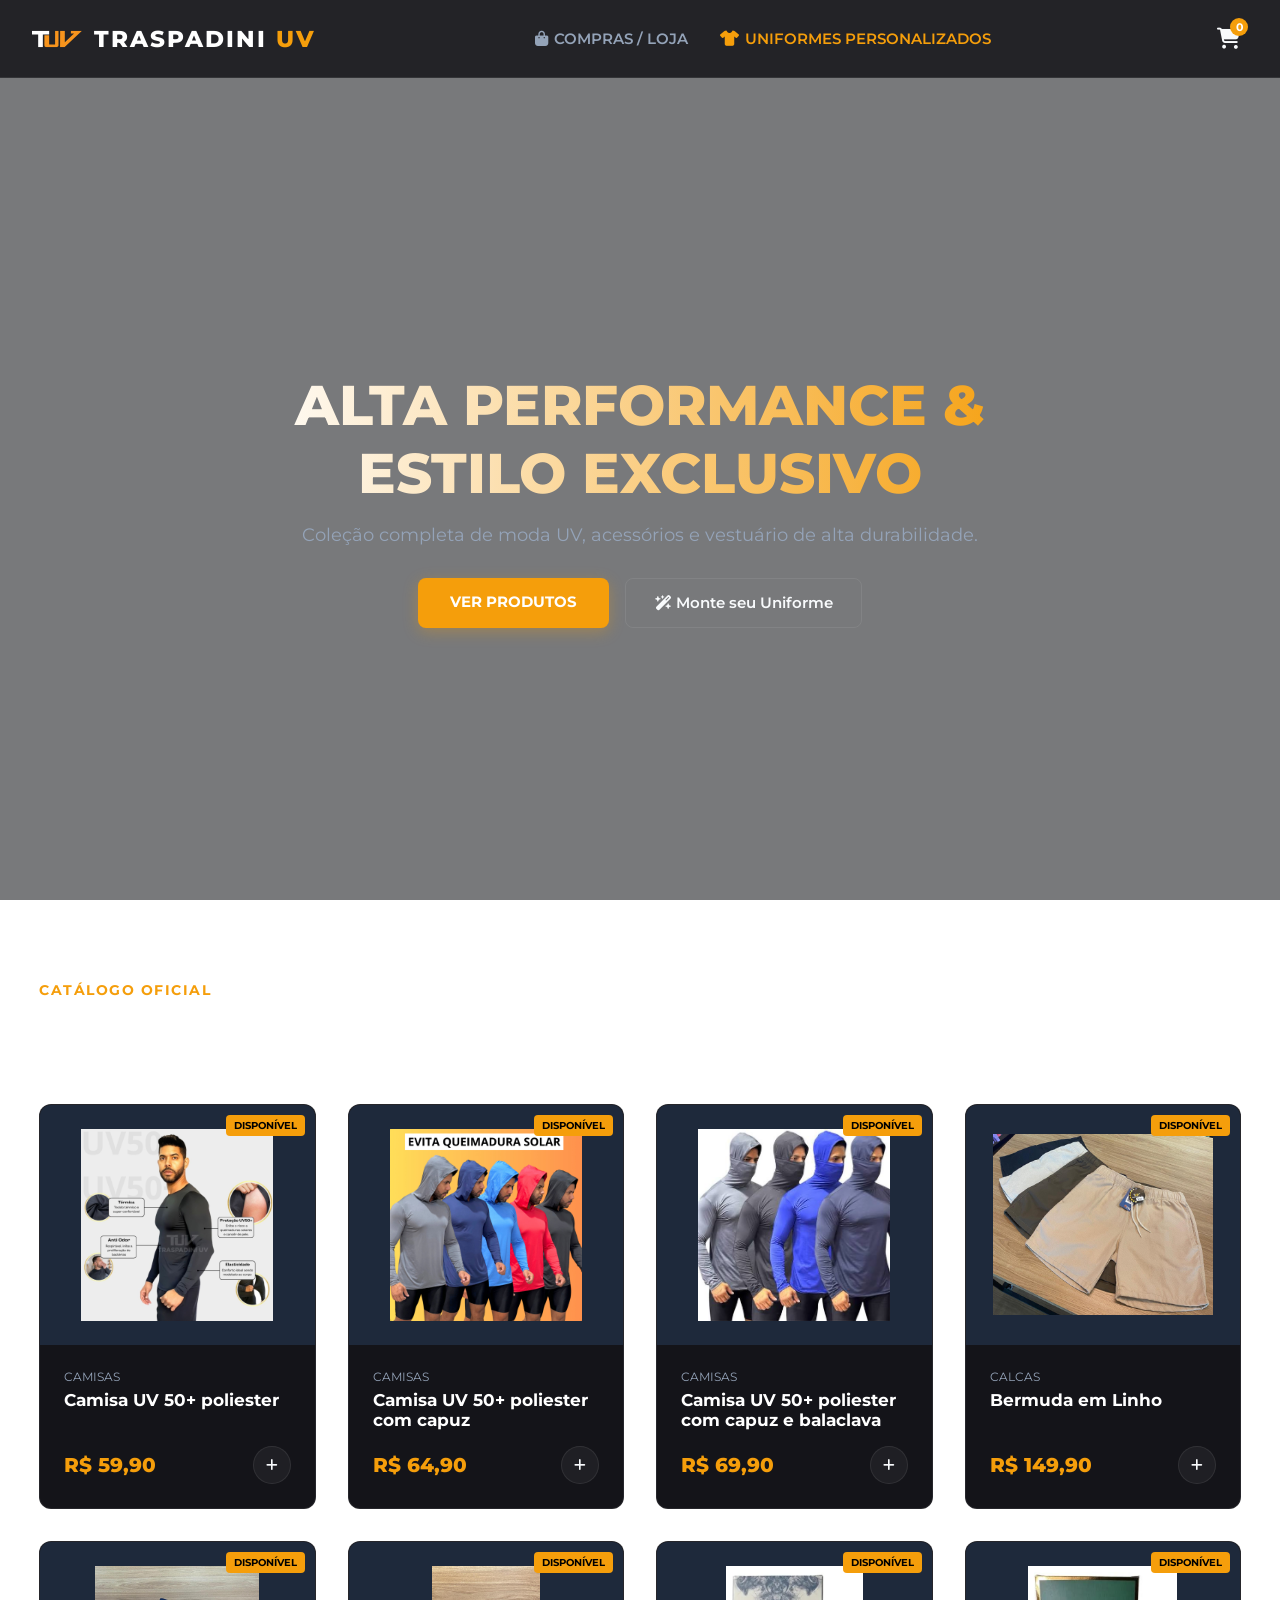
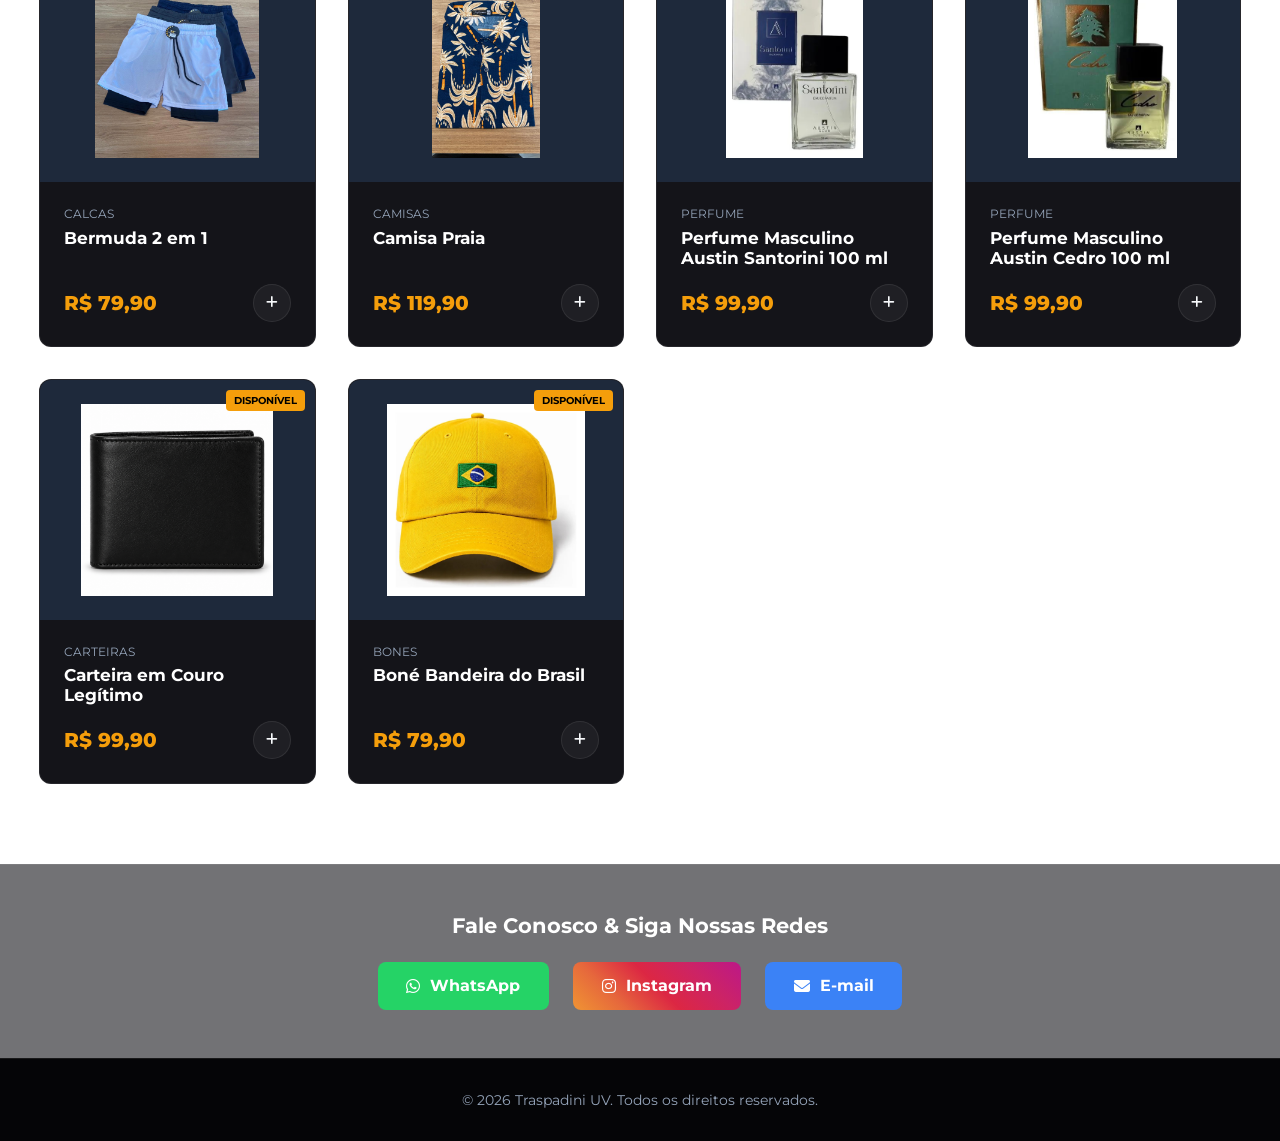
<file: index.html>
<!DOCTYPE html>
<html lang="pt-br">
<head>
    <meta charset="UTF-8">
    <meta name="viewport" content="width=device-width, initial-scale=1.0">
    <title>Traspadini UV | Loja Oficial</title>
    <link rel="icon" type="image/svg+xml" href="assets/TUV.svg">
    <link href="https://fonts.googleapis.com/css2?family=Montserrat:wght@300;400;600;700;800&display=swap" rel="stylesheet">
    <link rel="stylesheet" href="https://cdnjs.cloudflare.com/ajax/libs/font-awesome/6.4.0/css/all.min.css">
    <link rel="stylesheet" href="css/style.css">
</head>
<body>
    <div class="video-bg-container">
        <!-- Otimização: Adicionado preload="metadata" para carregar leve e fluido -->
        <video autoplay muted loop playsinline preload="metadata" class="video-bg">
            <source src="assets/video%20fundo.mp4" type="video/mp4">
            Seu navegador não suporta vídeos em HTML5.
        </video>
        <div class="video-overlay"></div>
    </div>

    <header class="navbar glass">
        <div class="nav-container">
            <a href="index.html" class="logo">
                <img src="assets/TUV.svg" alt="Traspadini UV" class="logo-img">
                <span class="logo-text">TRASPADINI <span class="highlight">UV</span></span>
            </a>
            <ul class="nav-links">
                <li class="dropdown">
                    <a href="index.html" class="nav-main-link"><i class="fa-solid fa-bag-shopping"></i> Compras / Loja</a>
                    <ul class="dropdown-menu">
                        <li><a href="#" data-category="all" class="sub-link active">Todos os Produtos</a></li>
                        <li><a href="#" data-category="camisas" class="sub-link">Camisas</a></li>
                        <li><a href="#" data-category="calcas" class="sub-link">Calças</a></li>
                        <li><a href="#" data-category="perfume" class="sub-link">Perfume</a></li>
                        <li><a href="#" data-category="carteiras" class="sub-link">Carteiras</a></li>
                        <li><a href="#" data-category="bones" class="sub-link">Bonés</a></li>
                    </ul>
                </li>
                <li><a href="personalizacao.html" class="nav-main-link highlight-link"><i class="fa-solid fa-shirt"></i> Uniformes Personalizados</a></li>
            </ul>
            <div class="nav-right-actions">
                <a href="carrinho.html" class="cart-icon" title="Ver Carrinho">
                    <i class="fa-solid fa-cart-shopping"></i>
                    <span class="cart-count">0</span>
                </a>
            </div>
        </div>
    </header>

    <section class="hero">
        <div class="hero-content">
            <h1 class="fade-up">Alta Performance &<br>Estilo Exclusivo</h1>
            <p class="fade-up delay-1">Coleção completa de moda UV, acessórios e vestuário de alta durabilidade.</p>
            <div class="hero-buttons fade-up delay-2">
                <a href="#shop" class="btn-primary">Ver Produtos</a>
                <a href="personalizacao.html" class="btn-secondary"><i class="fa-solid fa-wand-magic-sparkles"></i> Monte seu Uniforme</a>
            </div>
        </div>
        <div class="hero-overlay"></div>
    </section>

    <main class="shop-container" id="shop">
        <div class="section-title fade-up">
            <div>
                <span class="subtitle">Catálogo Oficial</span>
                <h2 id="category-title">Nossos Produtos</h2>
            </div>
            <div class="filters-mobile">
                <select id="mobile-category-select">
                    <option value="all">Todos os Produtos</option>
                    <option value="camisas">Camisas</option>
                    <option value="calcas">Calças</option>
                    <option value="perfume">Perfume</option>
                    <option value="carteiras">Carteiras</option>
                    <option value="bones">Bonés</option>
                </select>
            </div>
        </div>
        <div class="products-grid" id="products-grid"></div>
    </main>

    <section class="footer-contacts">
        <h3>Fale Conosco & Siga Nossas Redes</h3>
        <div class="contact-buttons-row">
            <a href="https://wa.me/5527998707382" target="_blank" class="contact-btn whatsapp"><i class="fa-brands fa-whatsapp"></i> WhatsApp</a>
            <a href="https://instagram.com/traspadiniuv" target="_blank" class="contact-btn instagram"><i class="fa-brands fa-instagram"></i> Instagram</a>
            <a href="mailto:traspadiniuv@gmail.com.br" class="contact-btn email"><i class="fa-solid fa-envelope"></i> E-mail</a>
        </div>
    </section>

    <footer class="footer">
        <p>&copy; 2026 Traspadini UV. Todos os direitos reservados.</p>
    </footer>

    <div class="toast" id="toast">Item adicionado ao carrinho!</div>

    <script src="js/cart.js"></script>
    <script src="js/products.js"></script>
    <script src="js/loja.js"></script>
    <div id="product-modal" class="modal-overlay hidden">
        <div class="modal-card glass-card">
            <button class="modal-close" onclick="closeModal()"><i class="fa-solid fa-xmark"></i></button>
            <div class="modal-body" id="modal-content"></div>
        </div>
    </div>
</body>
</html>
</file>
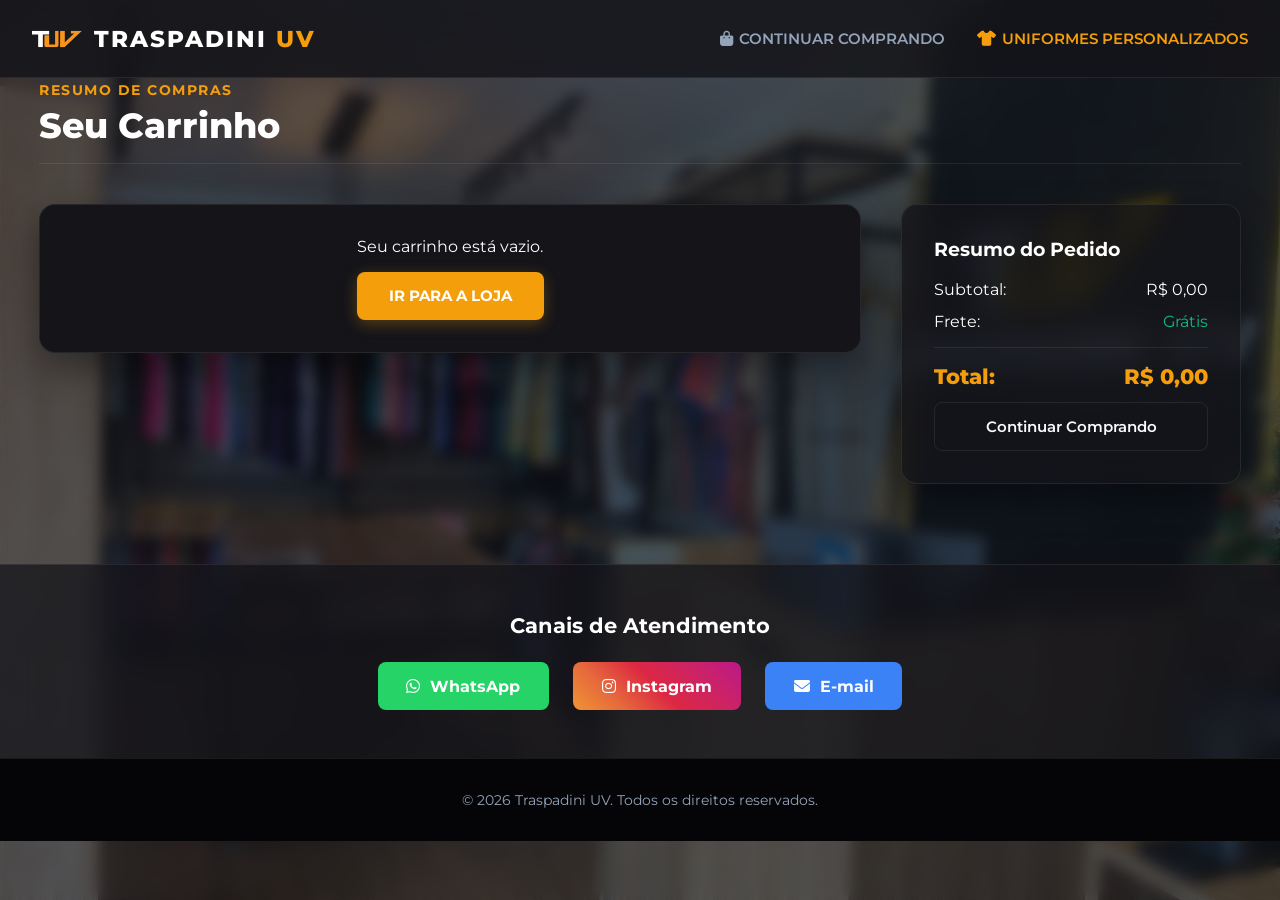
<file: carrinho.html>
<!DOCTYPE html>
<html lang="pt-br">
<head>
    <meta charset="UTF-8">
    <meta name="viewport" content="width=device-width, initial-scale=1.0">
    <title>Traspadini UV | Meu Carrinho</title>
    <link rel="icon" type="image/svg+xml" href="assets/TUV.svg">
    <link href="https://fonts.googleapis.com/css2?family=Montserrat:wght@300;400;600;700;800&display=swap" rel="stylesheet">
    <link rel="stylesheet" href="https://cdnjs.cloudflare.com/ajax/libs/font-awesome/6.4.0/css/all.min.css">
    <link rel="stylesheet" href="css/style.css">
    <link rel="stylesheet" href="css/carrinho-background.css">
</head>
<body class="cart-page">
    <header class="navbar glass">
        <div class="nav-container">
            <a href="index.html" class="logo">
                <img src="assets/TUV.svg" alt="Traspadini UV" class="logo-img">
                <span class="logo-text">TRASPADINI <span class="highlight">UV</span></span>
            </a>
            <ul class="nav-links">
                <li><a href="index.html" class="nav-main-link"><i class="fa-solid fa-bag-shopping"></i> Continuar Comprando</a></li>
                <li><a href="personalizacao.html" class="nav-main-link highlight-link"><i class="fa-solid fa-shirt"></i> Uniformes Personalizados</a></li>
            </ul>
        </div>
    </header>

    <main class="page-container">
        <div class="section-title fade-up">
            <div>
                <span class="subtitle">Resumo de Compras</span>
                <h2>Seu Carrinho</h2>
            </div>
        </div>

        <div class="cart-page-layout fade-up">
            <div class="cart-items-list" id="cart-items-container"></div>

            <div class="cart-summary-card glass-card">
                <h3>Resumo do Pedido</h3>
                <div class="summary-line">
                    <span>Subtotal:</span>
                    <span id="cart-subtotal">R$ 0,00</span>
                </div>
                <div class="summary-line">
                    <span>Frete:</span>
                    <span class="text-success">Grátis</span>
                </div>
                <hr class="divider">
                <div class="summary-line total">
                    <span>Total:</span>
                    <span id="cart-total">R$ 0,00</span>
                </div>

                <a href="pagamento.html" id="btn-proceed-payment" class="btn-primary w-100 mt-4 text-center block">
                    Ir para o Pagamento <i class="fa-solid fa-arrow-right"></i>
                </a>
                <a href="index.html" class="btn-secondary w-100 mt-2 text-center block">Continuar Comprando</a>
            </div>
        </div>
    </main>

    <section class="footer-contacts">
        <h3>Canais de Atendimento</h3>
        <div class="contact-buttons-row">
            <a href="https://wa.me/5527999999999" target="_blank" class="contact-btn whatsapp"><i class="fa-brands fa-whatsapp"></i> WhatsApp</a>
            <a href="https://instagram.com/traspadiniuv" target="_blank" class="contact-btn instagram"><i class="fa-brands fa-instagram"></i> Instagram</a>
            <a href="mailto:contato@traspadiniuv.com.br" class="contact-btn email"><i class="fa-solid fa-envelope"></i> E-mail</a>
        </div>
    </section>

    <footer class="footer">
        <p>&copy; 2026 Traspadini UV. Todos os direitos reservados.</p>
    </footer>

    <script src="js/cart.js"></script>
    <script src="js/carrinho-page.js"></script>
</body>
</html>
</file>
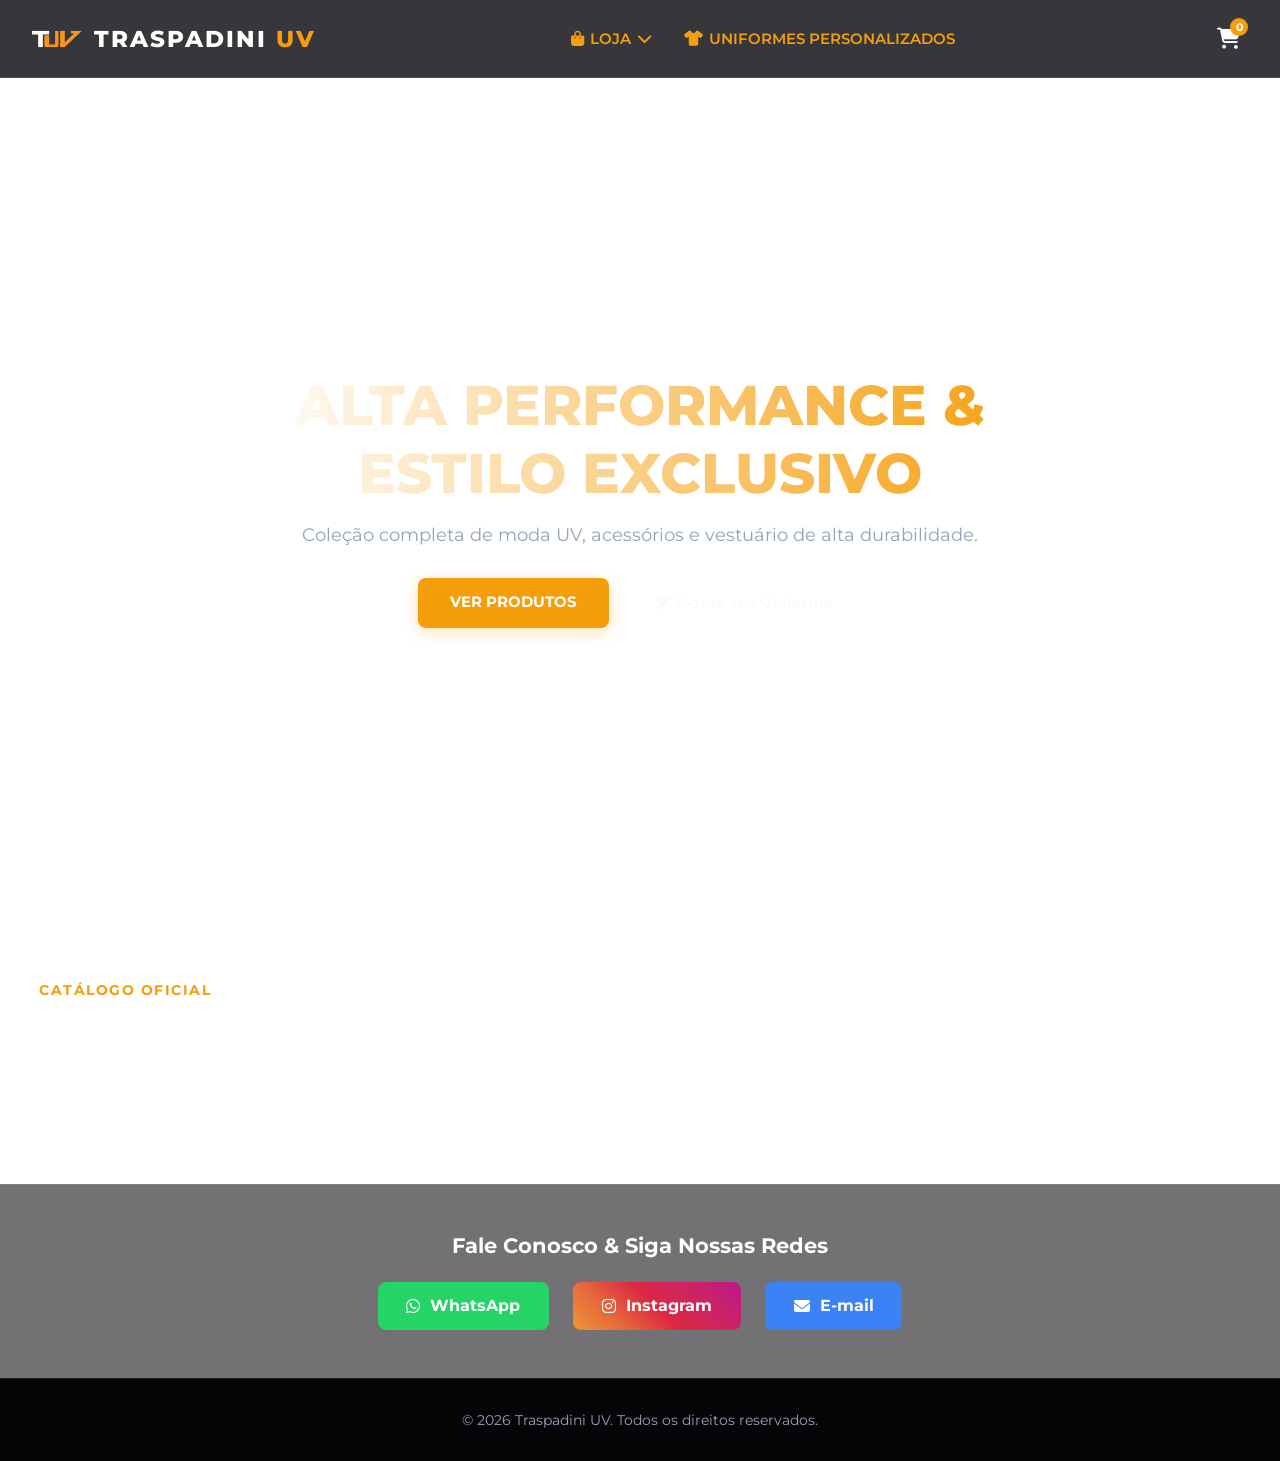
<file: loja.html>
<!DOCTYPE html>
<html lang="pt-br">
<head>
    <meta charset="UTF-8">
    <meta name="viewport" content="width=device-width, initial-scale=1.0">
    <title>Traspadini UV | Loja Oficial</title>
    <link rel="icon" type="image/svg+xml" href="assets/TUV.svg">
    <link href="https://fonts.googleapis.com/css2?family=Montserrat:wght@300;400;600;700;800&display=swap" rel="stylesheet">
    <link rel="stylesheet" href="https://cdnjs.cloudflare.com/ajax/libs/font-awesome/6.4.0/css/all.min.css">
    <link rel="stylesheet" href="css/style.css">
</head>
<body>

    <!-- Header / Navbar -->
    <header class="navbar glass">
        <div class="nav-container">
            <a href="loja.html" class="logo">
            <img src="assets/TUV.svg" alt="Traspadini UV" class="logo-img">
            <span class="logo-text">TRASPADINI <span class="highlight">UV</span></span>
            </a>
            
            <ul class="nav-links">
                <li class="dropdown">
                    <a href="loja.html" class="nav-main-link active"><i class="fa-solid fa-bag-shopping"></i> Loja <i class="fa-solid fa-chevron-down"></i></a>
                    <ul class="dropdown-menu">
                        <li><a href="#" data-category="all" class="sub-link active">Todos os Produtos</a></li>
                        <li><a href="#" data-category="camisas" class="sub-link">Camisas</a></li>
                        <li><a href="#" data-category="calcas" class="sub-link">Calças</a></li>
                        <li><a href="#" data-category="perfume" class="sub-link">Perfume</a></li>
                        <li><a href="#" data-category="carteiras" class="sub-link">Carteiras</a></li>
                        <li><a href="#" data-category="bones" class="sub-link">Bonés</a></li>
                    </ul>
                </li>
                <li><a href="personalizacao.html" class="nav-main-link highlight-link"><i class="fa-solid fa-shirt"></i> Uniformes Personalizados</a></li>
            </ul>

            <div class="nav-right-actions">
                <a href="carrinho.html" class="cart-icon" title="Ver Carrinho">
                    <i class="fa-solid fa-cart-shopping"></i>
                    <span class="cart-count">0</span>
                </a>
            </div>
        </div>
    </header>

    <!-- Hero Banner -->
    <section class="hero">
        <div class="hero-content">
            <h1 class="fade-up">Alta Performance &<br>Estilo Exclusivo</h1>
            <p class="fade-up delay-1">Coleção completa de moda UV, acessórios e vestuário de alta durabilidade.</p>
            <div class="hero-buttons fade-up delay-2">
                <a href="#shop" class="btn-primary">Ver Produtos</a>
                <a href="personalizacao.html" class="btn-secondary"><i class="fa-solid fa-wand-magic-sparkles"></i> Monte seu Uniforme</a>
            </div>
        </div>
        <div class="hero-overlay"></div>
    </section>

    <!-- Vitrine de Produtos -->
    <main class="shop-container" id="shop">
        <div class="section-title fade-up">
            <div>
                <span class="subtitle">Catálogo Oficial</span>
                <h2 id="category-title">Nossos Produtos</h2>
            </div>
            <div class="filters-mobile">
                <select id="mobile-category-select">
                    <option value="all">Todos os Produtos</option>
                    <option value="camisas">Camisas</option>
                    <option value="calcas">Calças</option>
                    <option value="perfume">Perfume</option>
                    <option value="carteiras">Carteiras</option>
                    <option value="bones">Bonés</option>
                </select>
            </div>
        </div>
        <div class="products-grid" id="products-grid">
            <!-- Produtos renderizados via JS -->
        </div>
    </main>

    <!-- Rodapé de Contatos -->
    <section class="footer-contacts">
        <h3>Fale Conosco & Siga Nossas Redes</h3>
        <div class="contact-buttons-row">
            <a href="https://wa.me/5527998707382" target="_blank" class="contact-btn whatsapp"><i class="fa-brands fa-whatsapp"></i> WhatsApp</a>
            <a href="https://instagram.com/traspadiniuv" target="_blank" class="contact-btn instagram"><i class="fa-brands fa-instagram"></i> Instagram</a>
            <a href="mailto:traspadiniuv@gmail.com.br" class="contact-btn email"><i class="fa-solid fa-envelope"></i> E-mail</a>
        </div>
    </section>

    <footer class="footer">
        <p>&copy; 2026 Traspadini UV. Todos os direitos reservados.</p>
    </footer>

    <div class="toast" id="toast">Item adicionado ao carrinho!</div>

    <script src="js/cart.js"></script>
    <script src="js/loja.js"></script>
    <!-- Modal de Detalhes do Produto -->
<div id="product-modal" class="modal-overlay hidden">
    <div class="modal-card glass-card">
        <button class="modal-close" onclick="closeModal()"><i class="fa-solid fa-xmark"></i></button>
        <div class="modal-body" id="modal-content">
            <!-- Conteúdo carregado via JS -->
        </div>
    </div>
</div>
</body>
</html>
</file>
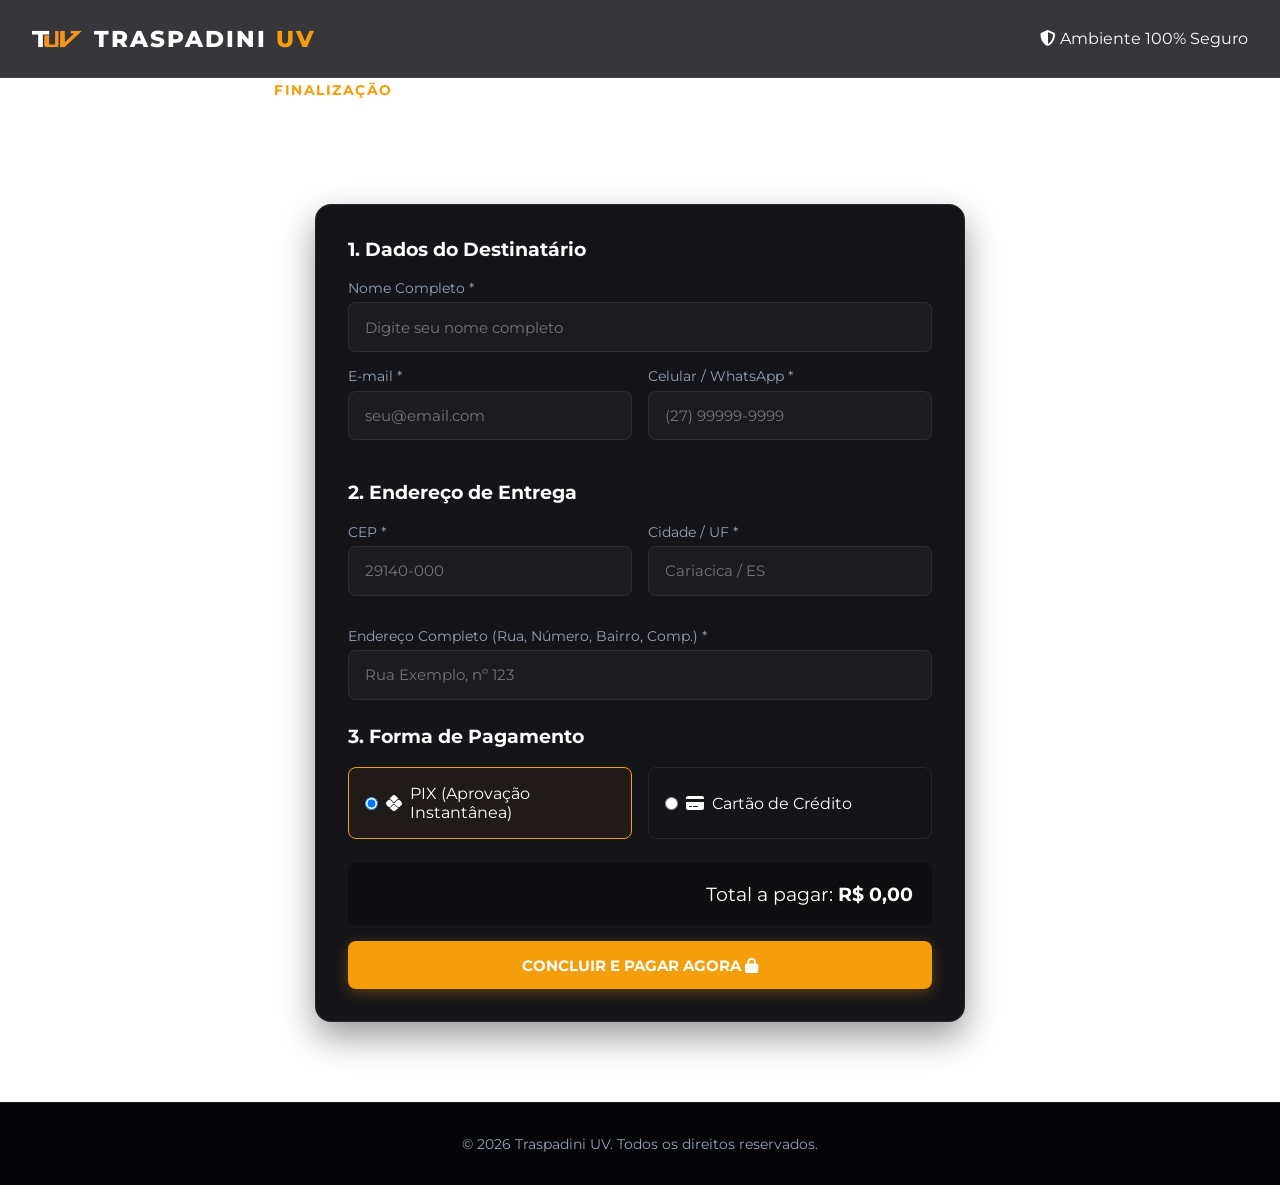
<file: pagamento.html>
<!DOCTYPE html>
<html lang="pt-br">
<head>
    <meta charset="UTF-8">
    <meta name="viewport" content="width=device-width, initial-scale=1.0">
    <title>Traspadini UV | Checkout & Pagamento</title>
    <link rel="icon" type="image/svg+xml" href="assets/TUV.svg">
    <link href="https://fonts.googleapis.com/css2?family=Montserrat:wght@300;400;600;700;800&display=swap" rel="stylesheet">
    <link rel="stylesheet" href="https://cdnjs.cloudflare.com/ajax/libs/font-awesome/6.4.0/css/all.min.css">
    <link rel="stylesheet" href="css/style.css">
</head>
<body class="payment-page">

    <header class="navbar glass">
        <div class="nav-container">
            <a href="loja.html" class="logo">
                <img src="assets/TUV.svg" alt="Traspadini UV" class="logo-img">
                <span class="logo-text">TRASPADINI <span class="highlight">UV</span></span> 
            </a>
            <div class="checkout-secure-badge">
                <i class="fa-solid fa-shield-halved"></i> Ambiente 100% Seguro
            </div>
        </div>
    </header>

    <main class="page-container">
        <div class="section-title fade-up text-center">
            <div>
                <span class="subtitle">Finalização</span>
                <h2>Dados de Entrega e Pagamento</h2>
            </div>
        </div>

        <div class="checkout-layout fade-up">
            <form id="checkout-form" class="glass-card">
                <h3>1. Dados do Destinatário</h3>
                <div class="input-group">
                    <label>Nome Completo *</label>
                    <input type="text" id="pay-name" placeholder="Digite seu nome completo" required>
                </div>
                <div class="input-row">
                    <div class="input-group">
                        <label>E-mail *</label>
                        <input type="email" id="pay-email" placeholder="seu@email.com" required>
                    </div>
                    <div class="input-group">
                        <label>Celular / WhatsApp *</label>
                        <input type="text" id="pay-phone" placeholder="(27) 99999-9999" required>
                    </div>
                </div>

                <h3 class="mt-4">2. Endereço de Entrega</h3>
                <div class="input-row">
                    <div class="input-group">
                        <label>CEP *</label>
                        <input type="text" id="pay-cep" placeholder="29140-000" required>
                    </div>
                    <div class="input-group">
                        <label>Cidade / UF *</label>
                        <input type="text" id="pay-city" placeholder="Cariacica / ES" required>
                    </div>
                </div>
                <div class="input-group">
                    <label>Endereço Completo (Rua, Número, Bairro, Comp.) *</label>
                    <input type="text" id="pay-address" placeholder="Rua Exemplo, nº 123" required>
                </div>

                <h3 class="mt-4">3. Forma de Pagamento</h3>
                <div class="payment-methods">
                    <label class="pay-method selected">
                        <input type="radio" name="payment-type" value="pix" checked>
                        <i class="fa-brands fa-pix"></i> PIX (Aprovação Instantânea)
                    </label>
                    <label class="pay-method">
                        <input type="radio" name="payment-type" value="card">
                        <i class="fa-solid fa-credit-card"></i> Cartão de Crédito
                    </label>
                </div>

                <div class="checkout-summary mt-4">
                    <p>Total a pagar: <strong id="checkout-total-val">R$ 0,00</strong></p>
                </div>

                <button type="submit" class="btn-primary w-100 mt-3">
                    Concluir e Pagar Agora <i class="fa-solid fa-lock"></i>
                </button>
            </form>

            <div class="payment-status-container hidden glass-card text-center" id="payment-status">
                <div class="spinner" id="pay-spinner"></div>
                <div id="status-content">
                    <h3>Processando Pagamento...</h3>
                    <p>Conectando ao gateway de pagamento seguro.</p>
                </div>
            </div>
        </div>
    </main>

    <footer class="footer mt-5">
        <p>&copy; 2026 Traspadini UV. Todos os direitos reservados.</p>
    </footer>

    <script src="js/cart.js"></script>
    <script src="js/pagamento.js"></script>
</body>
</html>
</file>
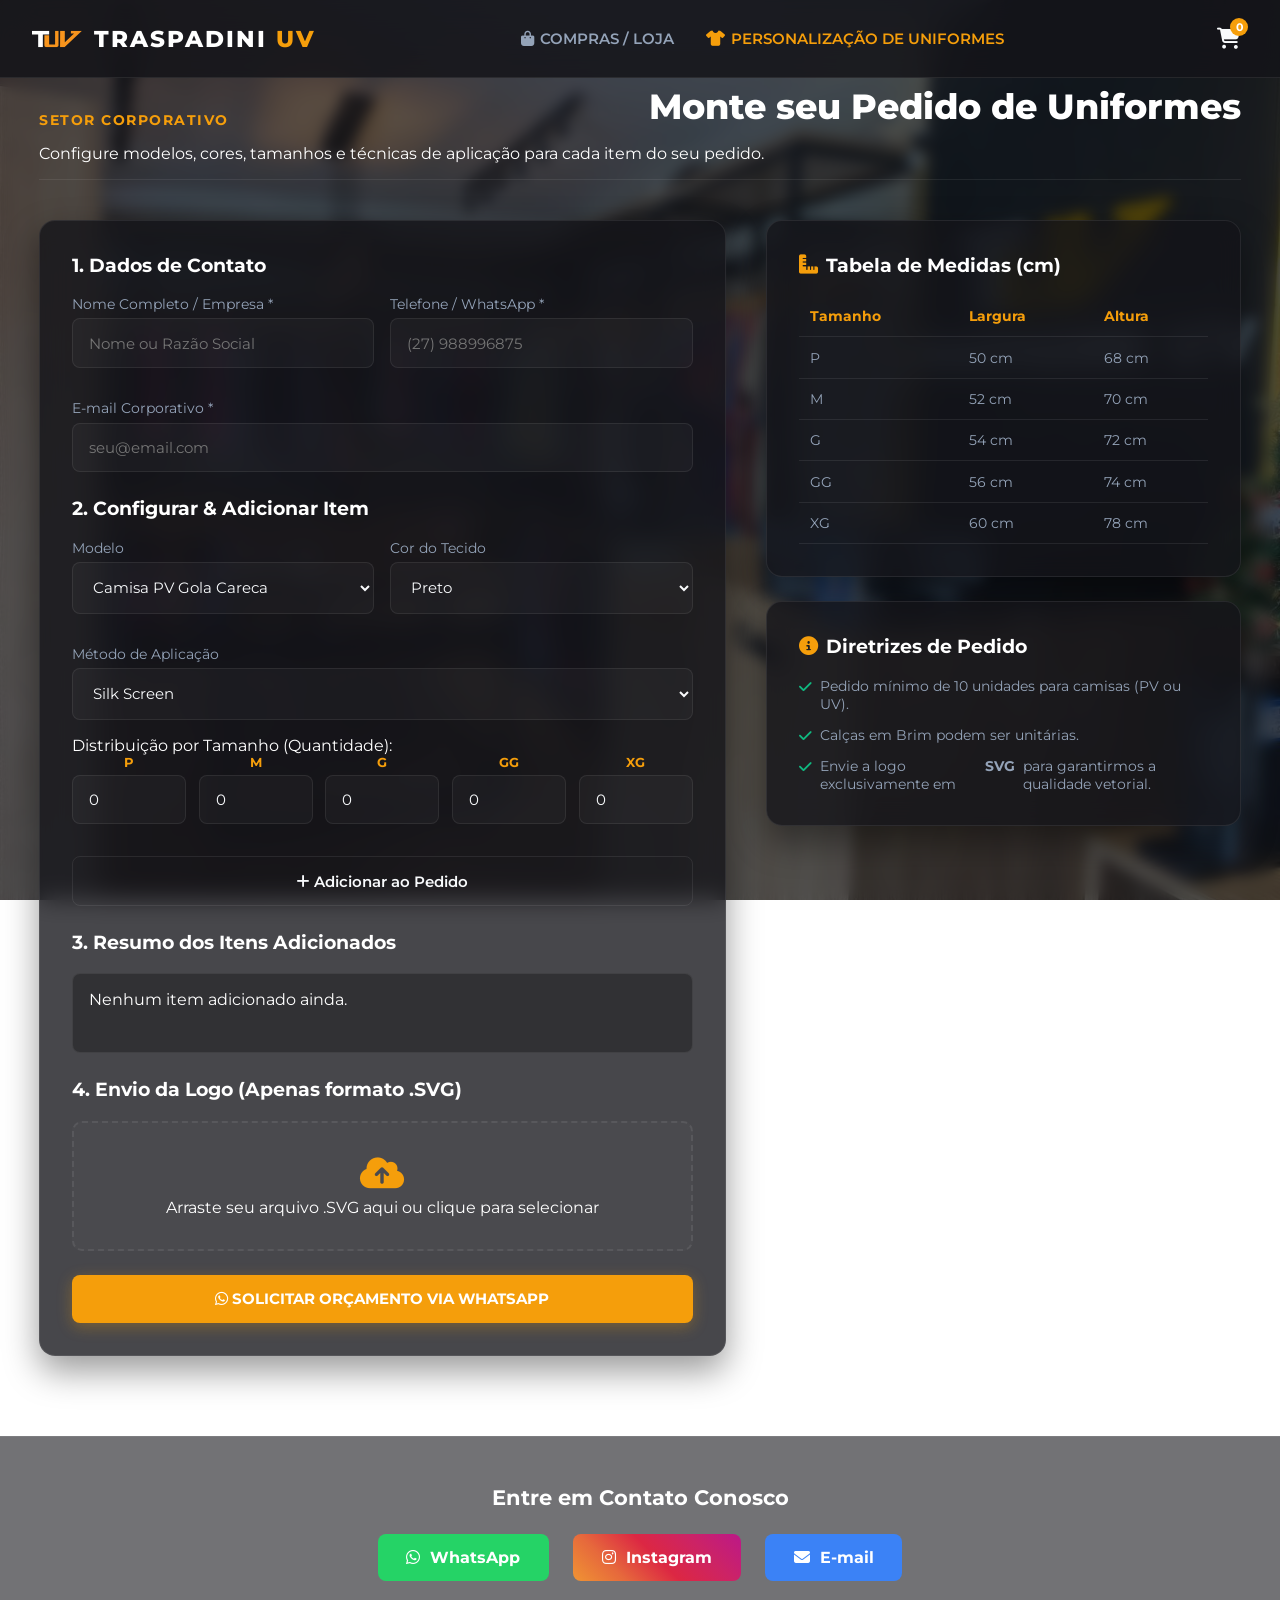
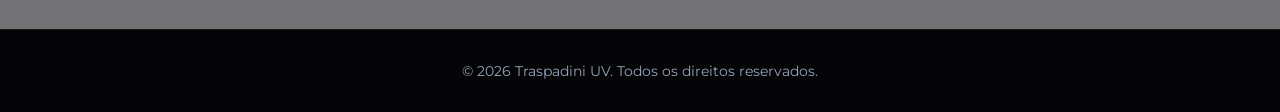
<file: personalizacao.html>
<!DOCTYPE html>
<html lang="pt-br">
<head>
    <meta charset="UTF-8">
    <meta name="viewport" content="width=device-width, initial-scale=1.0">
    <title>Traspadini UV | Personalização de Uniformes</title>
    <link rel="icon" type="image/svg+xml" href="assets/TUV.svg">
    <link href="https://fonts.googleapis.com/css2?family=Montserrat:wght@300;400;600;700;800&display=swap" rel="stylesheet">
    <link rel="stylesheet" href="https://cdnjs.cloudflare.com/ajax/libs/font-awesome/6.4.0/css/all.min.css">
    <link rel="stylesheet" href="css/style.css">
    <style>
        .customization-page {
            isolation: isolate;
        }

        .customization-page::before,
        .customization-page::after {
            content: "";
            position: fixed;
            inset: 0;
            pointer-events: none;
        }

        .customization-page::before {
            z-index: -2;
            background: url("assets/visao loja.jpeg") center / cover no-repeat;
        }

        .customization-page::after {
            z-index: -1;
            background: rgba(8, 10, 14, 0.68);
            backdrop-filter: blur(7px);
            -webkit-backdrop-filter: blur(7px);
        }

        .customization-page .glass-card {
            background: rgba(20, 20, 25, 0.78);
            backdrop-filter: blur(12px);
            -webkit-backdrop-filter: blur(12px);
        }
    </style>
</head>
<body class="customization-page">
    <header class="navbar glass">
        <div class="nav-container">
            <a href="index.html" class="logo">
                <img src="assets/TUV.svg" alt="Traspadini UV" class="logo-img">
                <span class="logo-text">TRASPADINI <span class="highlight">UV</span></span>
            </a>
            <ul class="nav-links">
                <li><a href="index.html" class="nav-main-link"><i class="fa-solid fa-bag-shopping"></i> Compras / Loja</a></li>
                <li><a href="personalizacao.html" class="nav-main-link highlight-link active"><i class="fa-solid fa-shirt"></i> Personalização de Uniformes</a></li>
            </ul>
            <div class="nav-right-actions">
                <a href="carrinho.html" class="cart-icon" title="Ver Carrinho">
                    <i class="fa-solid fa-cart-shopping"></i>
                    <span class="cart-count">0</span>
                </a>
            </div>
        </div>
    </header>

    <section class="customization-section">
        <div class="custom-container">
            <div class="section-title text-center fade-up">
                <span class="subtitle">Setor Corporativo</span>
                <h2>Monte seu Pedido de Uniformes</h2>
                <p>Configure modelos, cores, tamanhos e técnicas de aplicação para cada item do seu pedido.</p>
            </div>

            <div class="custom-grid">
                <form id="custom-form" class="glass-card fade-up">
                    <h3>1. Dados de Contato</h3>
                    <div class="input-row">
                        <div class="input-group">
                            <label>Nome Completo / Empresa *</label>
                            <input type="text" id="cust-name" placeholder="Nome ou Razão Social" required>
                        </div>
                        <div class="input-group">
                            <label>Telefone / WhatsApp *</label>
                            <input type="text" id="cust-phone" placeholder="(27) 988996875" required>
                        </div>
                    </div>
                    <div class="input-group">
                        <label>E-mail Corporativo *</label>
                        <input type="email" id="cust-email" placeholder="seu@email.com" required>
                    </div>

                    <h3 class="mt-4">2. Configurar &amp; Adicionar Item</h3>
                    <div class="add-item-box">
                        <div class="input-row">
                            <div class="input-group">
                                <label>Modelo</label>
                                <select id="item-model">
                                    <option value="Camisa PV Gola Careca">Camisa PV Gola Careca</option>
                                    <option value="Camisa PV Polo">Camisa PV Polo</option>
                                    <option value="Camisa UV Protection Manga Longa">Camisa UV Protection Manga Longa</option>
                                    <option value="Calça em Brim Profissional">Calça em Brim Profissional</option>
                                </select>
                            </div>
                            <div class="input-group">
                                <label>Cor do Tecido</label>
                                <select id="item-color">
                                    <option value="Preto">Preto</option>
                                    <option value="Branco">Branco</option>
                                    <option value="Azul Marinho">Azul Marinho</option>
                                    <option value="Cinza Chumbo">Cinza Chumbo</option>
                                    <option value="Vermelho">Vermelho</option>
                                    <option value="Verde Militar">Verde Militar</option>
                                </select>
                            </div>
                        </div>

                        <div class="input-group">
                            <label>Método de Aplicação</label>
                            <select id="item-method">
                                <option value="Silk Screen">Silk Screen</option>
                                <option value="Bordado Computadorizado">Bordado Computadorizado</option>
                                <option value="Sem Personalização (Liso)">Sem Personalização (Liso)</option>
                            </select>
                        </div>

                        <label class="mb-2 block font-medium">Distribuição por Tamanho (Quantidade):</label>
                        <div class="sizes-grid">
                            <div><label>P</label><input type="number" min="0" value="0" class="size-qty" data-size="P"></div>
                            <div><label>M</label><input type="number" min="0" value="0" class="size-qty" data-size="M"></div>
                            <div><label>G</label><input type="number" min="0" value="0" class="size-qty" data-size="G"></div>
                            <div><label>GG</label><input type="number" min="0" value="0" class="size-qty" data-size="GG"></div>
                            <div><label>XG</label><input type="number" min="0" value="0" class="size-qty" data-size="XG"></div>
                        </div>

                        <button type="button" id="btn-add-item-list" class="btn-secondary w-100 mt-3">
                            <i class="fa-solid fa-plus"></i> Adicionar ao Pedido
                        </button>
                    </div>

                    <h3 class="mt-4">3. Resumo dos Itens Adicionados</h3>
                    <div id="items-summary-list" class="summary-list-box">
                        <p class="empty-list-text">Nenhum item adicionado ainda.</p>
                    </div>

                    <h3 class="mt-4">4. Envio da Logo (Apenas formato .SVG)</h3>
                    <div class="file-upload-box">
                        <i class="fa-solid fa-cloud-arrow-up"></i>
                        <p id="file-label">Arraste seu arquivo .SVG aqui ou clique para selecionar</p>
                        <input type="file" id="logo-file" accept=".svg">
                    </div>

                    <button type="submit" class="btn-primary w-100 mt-4">
                        <i class="fa-brands fa-whatsapp"></i> Solicitar Orçamento via WhatsApp
                    </button>
                </form>

                <div class="custom-info-side fade-up delay-1">
                    <div class="glass-card">
                        <h3><i class="fa-solid fa-ruler-combined"></i> Tabela de Medidas (cm)</h3>
                        <div class="table-responsive">
                            <table class="size-table">
                                <thead>
                                    <tr><th>Tamanho</th><th>Largura</th><th>Altura</th></tr>
                                </thead>
                                <tbody>
                                    <tr><td>P</td><td>50 cm</td><td>68 cm</td></tr>
                                    <tr><td>M</td><td>52 cm</td><td>70 cm</td></tr>
                                    <tr><td>G</td><td>54 cm</td><td>72 cm</td></tr>
                                    <tr><td>GG</td><td>56 cm</td><td>74 cm</td></tr>
                                    <tr><td>XG</td><td>60 cm</td><td>78 cm</td></tr>
                                </tbody>
                            </table>
                        </div>
                    </div>

                    <div class="glass-card mt-4 info-highlight">
                        <h3><i class="fa-solid fa-circle-info"></i> Diretrizes de Pedido</h3>
                        <ul class="rules-list">
                            <li><i class="fa-solid fa-check"></i> Pedido mínimo de 10 unidades para camisas (PV ou UV).</li>
                            <li><i class="fa-solid fa-check"></i> Calças em Brim podem ser unitárias.</li>
                            <li><i class="fa-solid fa-check"></i> Envie a logo exclusivamente em <strong>SVG</strong> para garantirmos a qualidade vetorial.</li>
                        </ul>
                    </div>
                </div>
            </div>
        </div>
    </section>

    <section class="footer-contacts">
        <h3>Entre em Contato Conosco</h3>
        <div class="contact-buttons-row">
            <a href="https://wa.me/5527998707382" target="_blank" class="contact-btn whatsapp"><i class="fa-brands fa-whatsapp"></i> WhatsApp</a>
            <a href="https://instagram.com/traspadiniuv" target="_blank" class="contact-btn instagram"><i class="fa-brands fa-instagram"></i> Instagram</a>
            <a href="mailto:contato@traspadiniuv.com.br" class="contact-btn email"><i class="fa-solid fa-envelope"></i> E-mail</a>
        </div>
    </section>

    <footer class="footer">
        <p>&copy; 2026 Traspadini UV. Todos os direitos reservados.</p>
    </footer>

    <script src="js/cart.js"></script>
    <script src="js/personalizacao.js"></script>
</body>
</html>
</file>
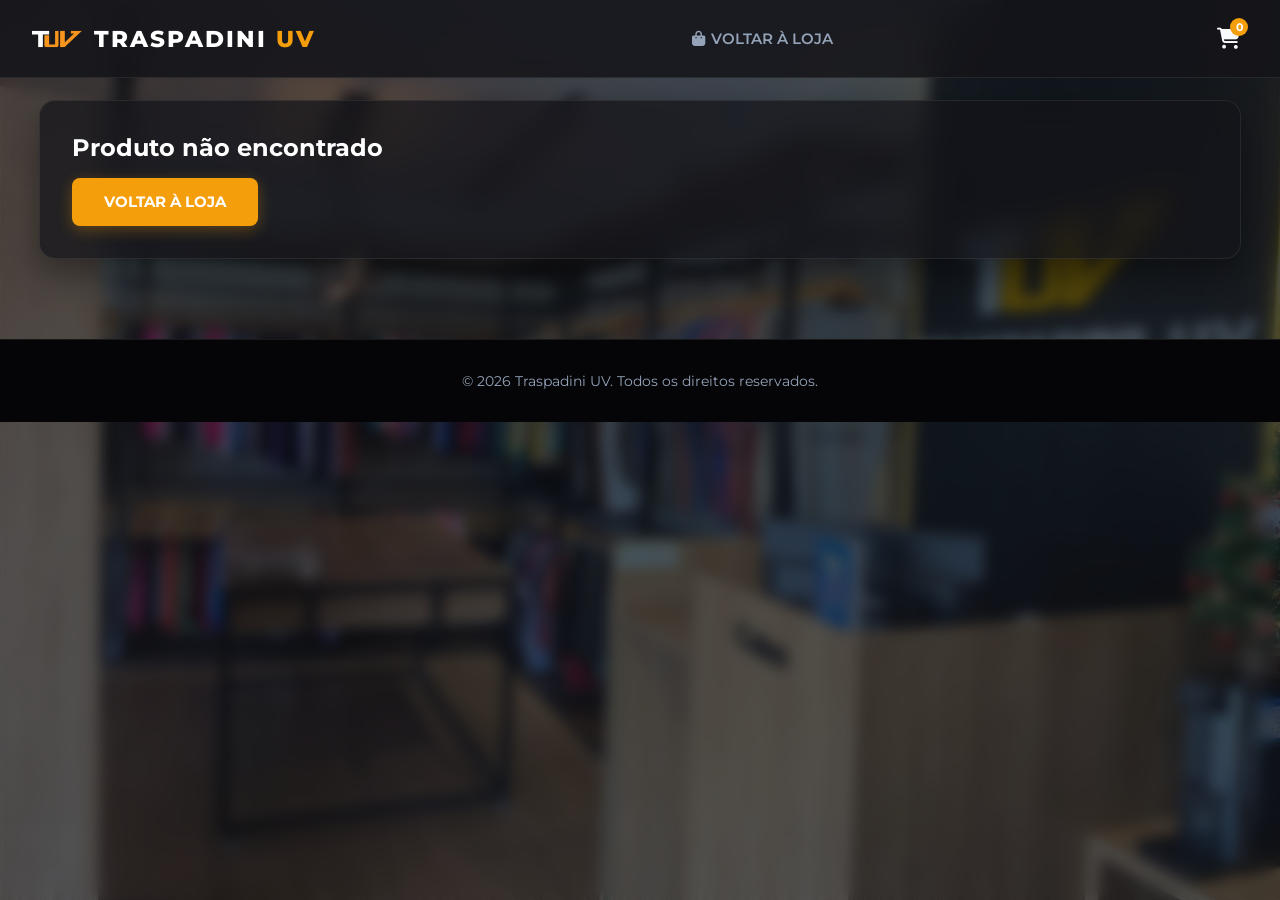
<file: produto.html>
<!DOCTYPE html>
<html lang="pt-br">
<head>
    <meta charset="UTF-8">
    <meta name="viewport" content="width=device-width, initial-scale=1.0">
    <title>Traspadini UV | Detalhes do Produto</title>
    <link rel="icon" type="image/svg+xml" href="assets/TUV.svg">
    <link href="https://fonts.googleapis.com/css2?family=Montserrat:wght@300;400;600;700;800&display=swap" rel="stylesheet">
    <link rel="stylesheet" href="https://cdnjs.cloudflare.com/ajax/libs/font-awesome/6.4.0/css/all.min.css">
    <link rel="stylesheet" href="css/style.css">
</head>
<body class="product-page">
    <header class="navbar glass">
        <div class="nav-container">
            <a href="index.html" class="logo">
                <img src="assets/TUV.svg" alt="Traspadini UV" class="logo-img">
                <span class="logo-text">TRASPADINI <span class="highlight">UV</span></span>
            </a>
            <ul class="nav-links">
                <li><a href="index.html" class="nav-main-link"><i class="fa-solid fa-bag-shopping"></i> Voltar à Loja</a></li>
            </ul>
            <div class="nav-right-actions">
                <a href="carrinho.html" class="cart-icon" title="Ver Carrinho">
                    <i class="fa-solid fa-cart-shopping"></i>
                    <span class="cart-count">0</span>
                </a>
            </div>
        </div>
    </header>

    <main class="page-container" style="margin-top: 100px;">
        <div class="product-detail-layout glass-card fade-up" id="product-detail-container"></div>
    </main>

    <footer class="footer mt-5">
        <p>&copy; 2026 Traspadini UV. Todos os direitos reservados.</p>
    </footer>

    <div class="toast" id="toast">Item adicionado ao carrinho!</div>

    <script src="js/cart.js"></script>
    <script src="js/products.js"></script>
    <script src="js/produto-detalhe.js"></script>
</body>
</html>
</file>
<file: css/style.css>
/* estilo original da aplicação */
:root {
    --bg-dark: #0a0a0d;
    --bg-card: #141419;
    --glass-bg: rgba(20, 20, 25, 0.85);
    --glass-border: rgba(255, 255, 255, 0.08);
    --primary: #f59e0b;
    --primary-hover: #d97706;
    --text-main: #f8fafc;
    --text-muted: #94a3b8;
    --danger: #ef4444;
    --success: #10b981;
}

* {
    margin: 0;
    padding: 0;
    box-sizing: border-box;
    font-family: 'Montserrat', sans-serif;
    scroll-behavior: smooth;
}

html, body {
    background-color: transparent;
    color: #ffffff;
    overflow-x: hidden;
    min-height: 100vh;
    width: 100%;
}

/* Fundo fixo exclusivo da página de detalhes do produto. */
.product-page {
    isolation: isolate;
}

.product-page::before,
.product-page::after {
    content: "";
    position: fixed;
    inset: 0;
    pointer-events: none;
}

.product-page::before {
    z-index: -2;
    background: url("../assets/visao loja.jpeg") center / cover no-repeat;
}

.product-page::after {
    z-index: -1;
    background: rgba(8, 10, 14, 0.68);
    backdrop-filter: blur(7px);
    -webkit-backdrop-filter: blur(7px);
}

.product-page .product-detail-layout {
    background: rgba(20, 20, 25, 0.72);
    backdrop-filter: blur(12px);
    -webkit-backdrop-filter: blur(12px);
}

.video-bg-container {
    position: fixed;
    inset: 0;
    width: 100vw;
    height: 100vh;
    z-index: -1;
    overflow: hidden;
    pointer-events: none;
}

.video-bg {
    position: absolute;
    top: 50%;
    left: 50%;
    min-width: 100%;
    min-height: 100%;
    width: auto;
    height: auto;
    transform: translate(-50%, -50%);
    object-fit: cover;
}

.video-overlay {
    position: absolute;
    inset: 0;
    background: rgba(10, 12, 16, 0.55);
    backdrop-filter: blur(10px);
    -webkit-backdrop-filter: blur(10px);
}

.navbar {
    position: fixed;
    top: 0;
    left: 0;
    width: 100%;
    z-index: 100;
    padding: 0.85rem 2rem;
    backdrop-filter: blur(16px);
    -webkit-backdrop-filter: blur(16px);
    background: var(--glass-bg);
    border-bottom: 1px solid var(--glass-border);
}

.nav-container {
    max-width: 1300px;
    margin: 0 auto;
    display: flex;
    justify-content: space-between;
    align-items: center;
}

.logo {
    text-decoration: none;
    color: inherit;
    display: flex;
    align-items: center;
    gap: 12px;
}
.logo-img {
    height: 50px;
    width: auto;
    object-fit: contain;
}
.logo-text {
    font-size: 1.45rem;
    font-weight: 800;
    letter-spacing: 2px;
    white-space: nowrap;
}
.logo-text .highlight { color: var(--primary); }

.nav-links {
    display: flex;
    gap: 2rem;
    list-style: none;
    align-items: center;
}

.nav-main-link {
    color: var(--text-muted);
    text-decoration: none;
    font-weight: 600;
    font-size: 0.95rem;
    transition: all 0.3s;
    text-transform: uppercase;
    display: flex;
    align-items: center;
    gap: 6px;
}

.nav-main-link:hover, .nav-main-link.active { color: var(--primary); }
.highlight-link { color: var(--primary) !important; }

.dropdown { position: relative; }
.dropdown-menu {
    position: absolute;
    top: 100%;
    left: 0;
    background: var(--bg-card);
    border: 1px solid var(--glass-border);
    list-style: none;
    padding: 0.5rem 0;
    width: 200px;
    border-radius: 8px;
    box-shadow: 0 10px 25px rgba(0,0,0,0.5);
    opacity: 0;
    visibility: hidden;
    transform: translateY(10px);
    transition: all 0.3s;
}

.dropdown:hover .dropdown-menu { opacity: 1; visibility: visible; transform: translateY(0); }

.dropdown-menu li a {
    display: block;
    padding: 0.6rem 1.2rem;
    color: var(--text-muted);
    text-decoration: none;
    font-size: 0.9rem;
}

.dropdown-menu li a:hover, .dropdown-menu li a.active {
    background: rgba(245, 158, 11, 0.1);
    color: var(--primary);
}

.cart-icon {
    font-size: 1.3rem;
    cursor: pointer;
    position: relative;
    padding: 0.5rem;
    color: var(--text-main);
    text-decoration: none;
}

.cart-count {
    position: absolute;
    top: 0;
    right: 0;
    background: var(--primary);
    color: #fff;
    font-size: 0.7rem;
    font-weight: 700;
    border-radius: 50%;
    min-width: 18px;
    height: 18px;
    display: flex;
    justify-content: center;
    align-items: center;
}

.hero {
    position: relative;
    width: 100vw;
    min-height: 100vh;
    display: flex;
    flex-direction: column;
    align-items: center;
    justify-content: center;
    text-align: center;
    background: transparent !important;
    z-index: 1;
    padding: 100px 1.5rem 0;
}

.hero-overlay { display: none !important; }

.hero-content {
    position: relative;
    z-index: 2;
    max-width: 800px;
    width: 100%;
}

.hero-content h1 {
    font-size: clamp(2.2rem, 5vw, 3.5rem);
    font-weight: 800;
    text-transform: uppercase;
    background: linear-gradient(to right, #fff, var(--primary));
    -webkit-background-clip: text;
    background-clip: text;
    -webkit-text-fill-color: transparent;
    margin-bottom: 1rem;
    line-height: 1.2;
}

.hero-content p {
    font-size: clamp(1rem, 2vw, 1.15rem);
    color: var(--text-muted);
    margin-bottom: 2rem;
    padding: 0 1rem;
}

.hero-buttons {
    display: flex;
    gap: 1rem;
    justify-content: center;
    flex-wrap: wrap;
}

.btn-primary {
    background: var(--primary);
    color: #fff;
    border: none;
    padding: 0.9rem 2rem;
    font-size: 0.95rem;
    font-weight: 700;
    border-radius: 8px;
    cursor: pointer;
    text-transform: uppercase;
    box-shadow: 0 4px 15px rgba(245, 158, 11, 0.3);
    transition: all 0.3s;
    text-decoration: none;
    display: inline-block;
    text-align: center;
}

.btn-primary:hover {
    background: var(--primary-hover);
    transform: translateY(-2px);
    box-shadow: 0 6px 20px rgba(245, 158, 11, 0.5);
}

.btn-secondary {
    background: transparent;
    color: var(--text-main);
    border: 1px solid var(--glass-border);
    padding: 0.9rem 1.8rem;
    font-size: 0.95rem;
    font-weight: 600;
    border-radius: 8px;
    cursor: pointer;
    transition: all 0.3s;
    text-decoration: none;
    display: inline-block;
    text-align: center;
}

.btn-secondary:hover {
    background: rgba(255, 255, 255, 0.05);
    border-color: var(--primary);
    color: var(--primary);
}

.w-100 { width: 100%; }
.mt-2 { margin-top: 0.5rem; }
.mt-3 { margin-top: 1rem; }
.mt-4 { margin-top: 1.5rem; }
.mt-5 { margin-top: 3rem; }
.text-center { text-align: center; }
.block { display: block; }
.hidden { display: none !important; }
.text-success { color: var(--success); }

.shop-container, .customization-section, .page-container {
    max-width: 1250px;
    margin: 5rem auto;
    padding: 0 1.5rem;
    position: relative;
    z-index: 2;
}

.section-title {
    display: flex;
    justify-content: space-between;
    align-items: flex-end;
    margin-bottom: 2.5rem;
    padding-bottom: 1rem;
    border-bottom: 1px solid var(--glass-border);
    flex-wrap: wrap;
    gap: 1rem;
}

.subtitle { color: var(--primary); font-size: 0.85rem; font-weight: 700; text-transform: uppercase; letter-spacing: 1.5px; }
.section-title h2 { font-size: clamp(1.8rem, 3vw, 2.2rem); font-weight: 800; margin-top: 0.3rem; }

.filters-mobile select {
    display: none;
    background: var(--bg-card);
    color: var(--text-main);
    border: 1px solid var(--glass-border);
    padding: 0.8rem;
    border-radius: 8px;
    width: 100%;
}

.products-grid {
    display: grid;
    grid-template-columns: repeat(auto-fill, minmax(250px, 1fr));
    gap: 2rem;
}

.product-card {
    background: var(--bg-card);
    border: 1px solid var(--glass-border);
    border-radius: 12px;
    overflow: hidden;
    transition: transform 0.3s, border-color 0.3s;
    display: flex;
    flex-direction: column;
}

.product-card:hover { transform: translateY(-5px); border-color: rgba(245, 158, 11, 0.4); }

.product-img {
    height: 240px;
    background: #1e293b;
    display: flex;
    justify-content: center;
    align-items: center;
    position: relative;
    overflow: hidden;
}

.product-img img { max-height: 80%; max-width: 80%; object-fit: contain; transition: transform 0.5s; }
.product-card:hover .product-img img { transform: scale(1.08); }

.product-badge {
    position: absolute;
    top: 10px; right: 10px;
    background: var(--primary);
    color: #000;
    font-weight: 700;
    font-size: 0.65rem;
    padding: 4px 8px;
    border-radius: 4px;
    text-transform: uppercase;
}

.product-info { padding: 1.5rem; display: flex; flex-direction: column; flex-grow: 1; }
.product-category { font-size: 0.75rem; color: var(--text-muted); text-transform: uppercase; margin-bottom: 0.4rem; }
.product-title { font-size: 1.05rem; font-weight: 700; margin-bottom: 1rem; flex-grow: 1; }
.product-price-row { display: flex; justify-content: space-between; align-items: center; margin-top: auto; }
.product-price { font-size: 1.25rem; font-weight: 800; color: var(--primary); }

.btn-add {
    background: rgba(255, 255, 255, 0.05);
    border: 1px solid var(--glass-border);
    color: var(--text-main);
    width: 38px; height: 38px;
    border-radius: 50%;
    cursor: pointer;
    transition: all 0.3s;
    display: flex; justify-content: center; align-items: center;
}

.btn-add:hover { background: var(--primary); border-color: var(--primary); color: #fff; }

.custom-grid { display: grid; grid-template-columns: 1.3fr 0.9fr; gap: 2.5rem; margin-top: 2rem; }

.glass-card {
    background: var(--bg-card);
    border: 1px solid var(--glass-border);
    border-radius: 16px;
    padding: 2rem;
    box-shadow: 0 15px 35px rgba(0,0,0,0.4);
}

.glass-card h3 { font-size: 1.2rem; margin-bottom: 1.2rem; display: flex; align-items: center; gap: 8px; }
.glass-card h3 i { color: var(--primary); }

.input-row { display: grid; grid-template-columns: 1fr 1fr; gap: 1rem; margin-bottom: 1rem; }
.input-group { margin-bottom: 1rem; }
.input-group label { display: block; font-size: 0.85rem; color: var(--text-muted); margin-bottom: 0.4rem; }

input[type="text"], input[type="email"], input[type="number"], select {
    width: 100%;
    background: rgba(255, 255, 255, 0.03);
    border: 1px solid var(--glass-border);
    color: var(--text-main);
    padding: 0.9rem 1rem;
    border-radius: 8px;
    outline: none;
    font-size: 0.95rem;
}

select option { background: var(--bg-card); color: var(--text-main); }
input:focus, select:focus { border-color: var(--primary); }

.sizes-grid { display: grid; grid-template-columns: repeat(5, 1fr); gap: 0.8rem; margin-bottom: 1rem; }
.sizes-grid div { display: flex; flex-direction: column; align-items: center; }
.sizes-grid label { font-size: 0.8rem; font-weight: 700; color: var(--primary); margin-bottom: 0.3rem; }

.summary-list-box {
    background: rgba(0,0,0,0.3);
    border: 1px solid var(--glass-border);
    border-radius: 8px;
    padding: 1rem;
    min-height: 80px;
}

.summary-item-card {
    display: flex;
    justify-content: space-between;
    align-items: center;
    background: rgba(255,255,255,0.03);
    border: 1px solid var(--glass-border);
    padding: 0.8rem 1rem;
    border-radius: 6px;
    margin-bottom: 0.6rem;
}

.summary-item-info strong { color: var(--primary); font-size: 0.95rem; display: block; }
.summary-item-info span { font-size: 0.85rem; color: var(--text-main); display: block; }
.summary-item-info small { font-size: 0.75rem; color: var(--text-muted); display: block; }

.btn-remove-item { background: transparent; border: none; color: var(--danger); cursor: pointer; font-size: 1.1rem; }

.file-upload-box {
    border: 2px dashed var(--glass-border);
    background: rgba(255, 255, 255, 0.02);
    padding: 2rem;
    text-align: center;
    border-radius: 10px;
    cursor: pointer;
    position: relative;
}

.file-upload-box i { font-size: 2.2rem; color: var(--primary); margin-bottom: 0.5rem; }
.file-upload-box input[type="file"] { position: absolute; top:0; left:0; width:100%; height:100%; opacity:0; cursor:pointer; }

.size-table { width: 100%; border-collapse: collapse; font-size: 0.9rem; }
.size-table th, .size-table td { padding: 0.7rem; border-bottom: 1px solid var(--glass-border); }
.size-table th { color: var(--primary); text-align: left; }
.size-table td { color: var(--text-muted); }

.rules-list { list-style: none; display: flex; flex-direction: column; gap: 0.8rem; font-size: 0.9rem; color: var(--text-muted); }
.rules-list li { display: flex; gap: 8px; align-items: flex-start; }
.rules-list i { color: var(--success); margin-top: 3px; }

.cart-page-layout { display: grid; grid-template-columns: 1fr 340px; gap: 2.5rem; }
.cart-items-list { display: flex; flex-direction: column; gap: 1.2rem; }

.cart-page-item {
    display: flex;
    gap: 1.5rem;
    align-items: center;
    background: var(--bg-card);
    border: 1px solid var(--glass-border);
    border-radius: 12px;
    padding: 1.2rem;
}

.cart-page-item img { width: 80px; height: 80px; object-fit: contain; background: #1e293b; border-radius: 8px; padding: 5px; }
.cart-page-item-info { flex-grow: 1; }
.cart-page-item-info h4 { font-size: 1.1rem; margin-bottom: 0.3rem; }
.cart-page-item-info .price { color: var(--primary); font-weight: 700; font-size: 1.05rem; }

.qty-controls { display: flex; align-items: center; gap: 0.6rem; background: rgba(255,255,255,0.05); padding: 0.3rem 0.6rem; border-radius: 6px; }
.qty-btn { background: transparent; border: none; color: var(--text-main); font-weight: 700; cursor: pointer; }

.summary-line { display: flex; justify-content: space-between; margin-bottom: 0.8rem; font-size: 1rem; }
.summary-line.total { font-size: 1.3rem; font-weight: 800; color: var(--primary); margin-top: 1rem; }
.divider { border: 0; border-top: 1px solid var(--glass-border); margin: 1rem 0; }

.checkout-layout { max-width: 650px; margin: 0 auto; }
.payment-methods { display: grid; grid-template-columns: 1fr 1fr; gap: 1rem; }
.pay-method {
    display: flex; align-items: center; gap: 8px;
    padding: 1rem; border: 1px solid var(--glass-border);
    border-radius: 8px; cursor: pointer; transition: all 0.2s;
}
.pay-method.selected { border-color: var(--primary); background: rgba(245,158,11,0.05); }

.checkout-summary { background: rgba(0,0,0,0.3); padding: 1.2rem; border-radius: 8px; text-align: right; font-size: 1.2rem; }

.modal-overlay {
    position: fixed;
    top: 0; left: 0; width: 100%; height: 100%;
    background: rgba(0, 0, 0, 0.8);
    display: flex; justify-content: center; align-items: center;
    z-index: 1000;
    backdrop-filter: blur(5px);
    padding: 1rem;
}
.modal-card {
    position: relative;
    max-width: 600px;
    width: 100%;
    background: var(--bg-card);
    border: 1px solid var(--glass-border);
    border-radius: 16px;
    padding: 2rem;
    max-height: 90vh;
    overflow-y: auto;
}
.modal-close {
    position: absolute;
    top: 15px; right: 15px;
    background: transparent; border: none;
    color: var(--text-main); font-size: 1.2rem;
    cursor: pointer;
    z-index: 10;
}
.modal-grid {
    display: grid; grid-template-columns: 1fr 1fr; gap: 1.5rem; align-items: center;
}
.modal-grid img { width: 100%; max-height: 250px; object-fit: contain; background: #1e293b; border-radius: 8px; padding: 10px; }

.footer-contacts {
    background: rgba(20, 20, 25, 0.6);
    border-top: 1px solid var(--glass-border);
    padding: 3rem 1.5rem;
    text-align: center;
    margin-top: 4rem;
    position: relative;
    z-index: 2;
}

.footer-contacts h3 { font-size: 1.3rem; margin-bottom: 1.5rem; }
.contact-buttons-row { display: flex; justify-content: center; gap: 1.5rem; flex-wrap: wrap; }
.contact-btn {
    display: inline-flex; align-items: center; gap: 10px;
    padding: 0.9rem 1.8rem; border-radius: 8px; font-weight: 700;
    text-decoration: none; color: #fff; transition: transform 0.2s;
}
.contact-btn:hover { transform: translateY(-3px); }
.contact-btn.whatsapp { background: #25d366; }
.contact-btn.instagram { background: linear-gradient(45deg, #f09433, #e6683c, #dc2743, #cc2366, #bc1888); }
.contact-btn.email { background: #3b82f6; }

.footer { background: #050507; border-top: 1px solid var(--glass-border); padding: 2rem; text-align: center; color: var(--text-muted); font-size: 0.9rem; position: relative; z-index: 2; }

.toast {
    position: fixed; bottom: 30px; left: 50%;
    transform: translateX(-50%) translateY(100px);
    background: var(--success); color: #fff;
    padding: 0.9rem 2rem; border-radius: 30px; font-weight: 600;
    opacity: 0; transition: all 0.4s; z-index: 2000;
}
.toast.show { transform: translateX(-50%) translateY(0); opacity: 1; }

.spinner {
    width: 50px; height: 50px;
    border: 4px solid var(--glass-border);
    border-top-color: var(--primary);
    border-radius: 50%;
    animation: spin 1s linear infinite;
    margin: 2rem auto;
}
@keyframes spin { 100% { transform: rotate(360deg); } }

@media (max-width: 900px) {
    .custom-grid, .cart-page-layout, .modal-grid { grid-template-columns: 1fr; }
    .nav-links { display: none; }
    .filters-mobile select { display: block; margin-top: 1rem; }
    .input-row { grid-template-columns: 1fr; }
    .navbar { padding: 1rem; }
}

@media (max-width: 768px) {
    .logo-img { height: 38px; }
    .logo-text { font-size: 1.15rem; letter-spacing: 1px; }
    .hero-content h1 { font-size: 2.2rem; }
    .payment-methods { grid-template-columns: 1fr; }
    .cart-page-item { flex-direction: column; align-items: flex-start; }
    .cart-page-item img { width: 100%; height: 160px; }
}
</file>
<file: css/carrinho-background.css>
/* Fundo estático exclusivo da página do carrinho. */
.cart-page {
    isolation: isolate;
}

.cart-page::before,
.cart-page::after {
    content: "";
    position: fixed;
    inset: 0;
    pointer-events: none;
}

.cart-page::before {
    z-index: -2;
    background: url("../assets/visao loja.jpeg") center / cover no-repeat;
}

.cart-page::after {
    z-index: -1;
    background: rgba(8, 10, 14, 0.68);
    backdrop-filter: blur(7px);
    -webkit-backdrop-filter: blur(7px);
}

/* Deixa os cartões translúcidos para revelar o fundo sem prejudicar a leitura. */
.cart-page .cart-page-item,
.cart-page .cart-summary-card {
    background: rgba(20, 20, 25, 0.76);
    backdrop-filter: blur(12px);
    -webkit-backdrop-filter: blur(12px);
}

.cart-page .footer-contacts {
    background: rgba(20, 20, 25, 0.72);
    backdrop-filter: blur(12px);
    -webkit-backdrop-filter: blur(12px);
}
</file>
